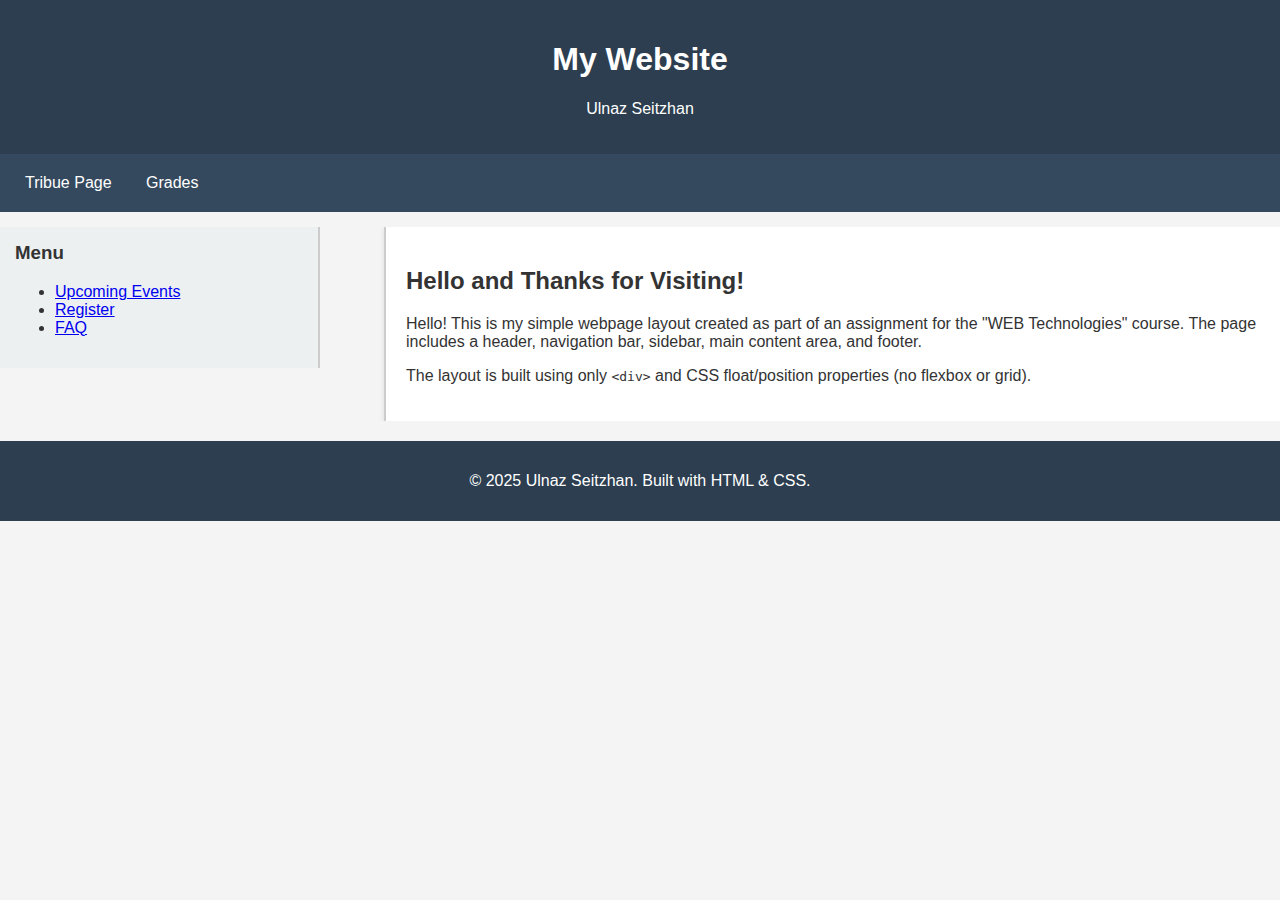
<file: index.html>
<!DOCTYPE html>
<html lang="en">
<head>
  <meta charset="UTF-8">
  <title>Simple Layout Page</title>
  <link rel="stylesheet" href="style.css">
</head>
<body>

  <div id="header">
    <h1>My Website</h1>
    <p> Ulnaz Seitzhan </p>
  </div>

  <div id="navbar">
  <a href="task2(tribute)/index2.html">Tribue Page</a>
  <a href="task3(grades)/index3.html">Grades</a>
</div>



  
  <div id="main">
    <div id="sidebar">
      <h3>Menu</h3>
      <ul>
        <li><a href="#">Upcoming Events</a></li>
        <li><a href="#">Register</a></li>
        <li><a href="#">FAQ</a></li>
      </ul>
    </div>

    <div id="content">
      <h2>Hello and Thanks for Visiting!</h2>
      <p>
        Hello! This is my simple webpage layout created as part of an assignment for the
        "WEB Technologies" course. The page includes a header,
        navigation bar, sidebar, main content area, and footer.
      </p>
      <p>
        The layout is built using only <code>&lt;div&gt;</code> and CSS float/position properties 
        (no flexbox or grid).
      </p>
    </div>
  </div>


  <div id="footer">
    <p>&copy; 2025 Ulnaz Seitzhan. Built with HTML & CSS.</p>
  </div>

</body>
</html>
</file>
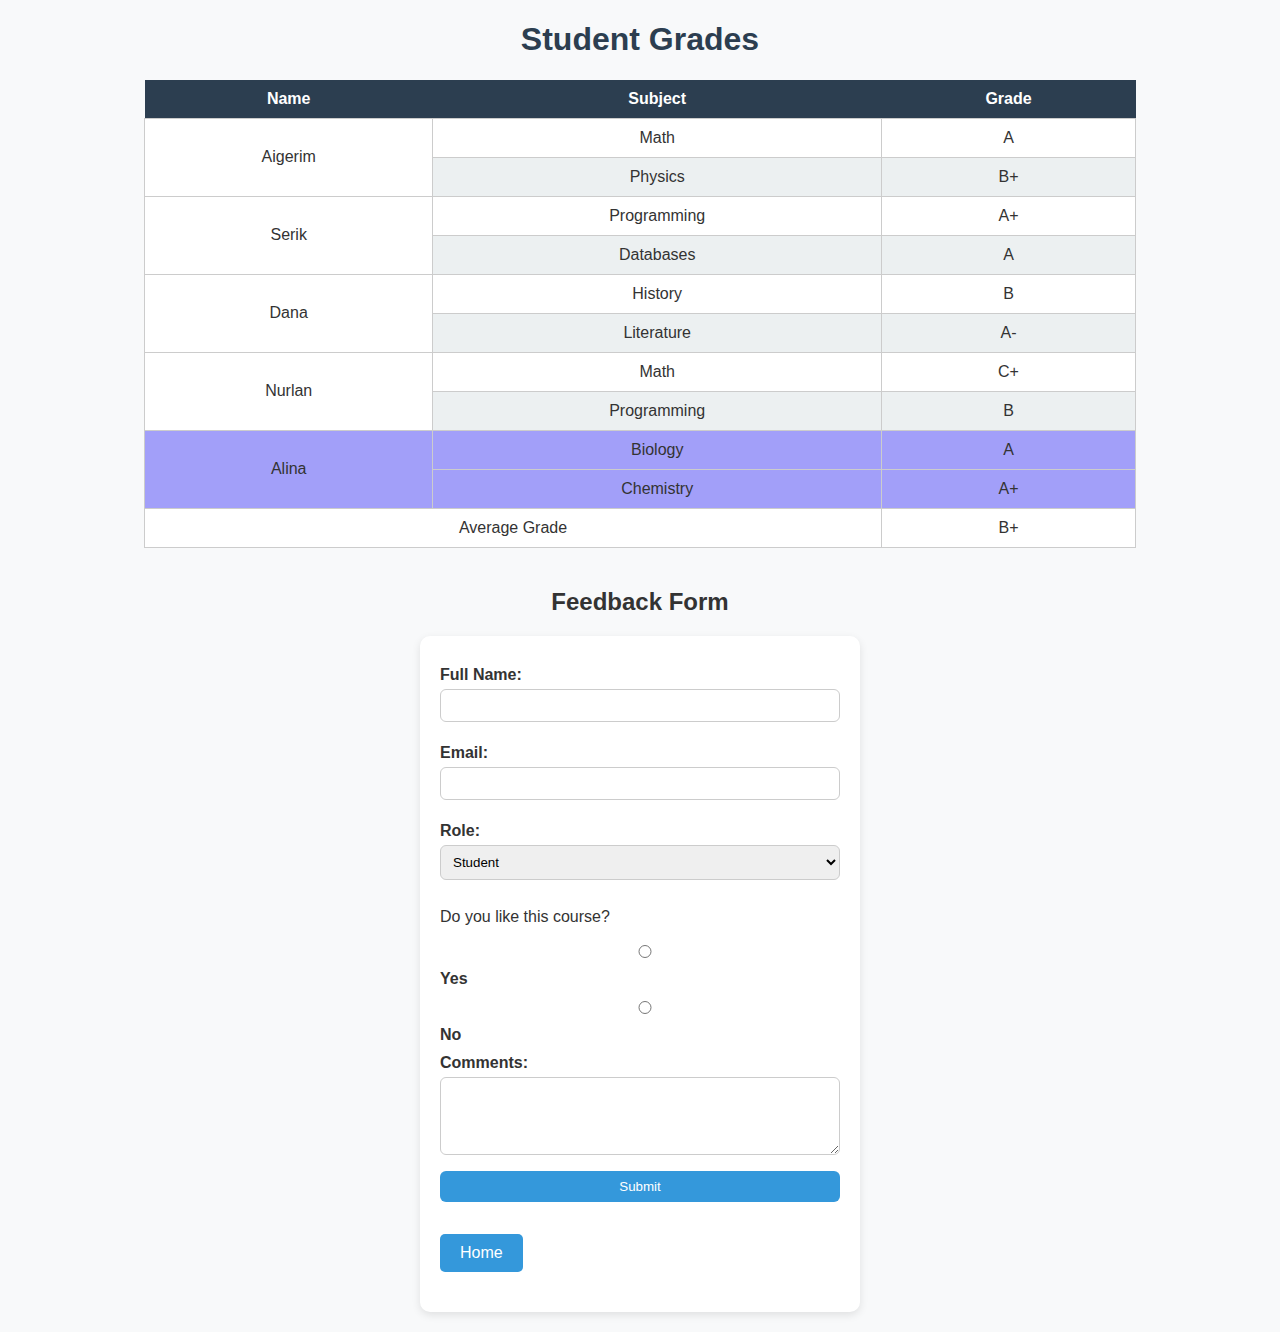
<file: index3.html>
<!DOCTYPE html>
<html lang="en">
<head>
  <meta charset="UTF-8">
  <title>Task 3: Table and Form</title>
  <link rel="stylesheet" href="style3.css">
</head>
<body>

  <h1 id="page-title">Student Grades</h1>

  <table>
    <thead>
      <tr>
        <th>Name</th>
        <th>Subject</th>
        <th>Grade</th>
      </tr>
    </thead>
    <tbody>
      <tr>
        <td rowspan="2">Aigerim</td>
        <td>Math</td>
        <td>A</td>
      </tr>
      <tr>
        <td>Physics</td>
        <td>B+</td>
      </tr>
      <tr>
        <td rowspan="2">Serik</td>
        <td>Programming</td>
        <td>A+</td>
      </tr>
      <tr>
        <td>Databases</td>
        <td>A</td>
      </tr>
      <tr>
        <td rowspan="2">Dana</td>
        <td>History</td>
        <td>B</td>
      </tr>
      <tr>
        <td>Literature</td>
        <td>A-</td>
      </tr>
      <tr>
        <td rowspan="2">Nurlan</td>
        <td>Math</td>
        <td>C+</td>
      </tr>
      <tr>
        <td>Programming</td>
        <td>B</td>
      </tr>
      <tr class="highlight-row">
        <td rowspan="2">Alina</td>
        <td>Biology</td>
        <td>A</td>
      </tr>
      <tr class="highlight-row">
        <td>Chemistry</td>
        <td>A+</td>
      </tr>
      <tr>
        <td colspan="2">Average Grade</td>
        <td>B+</td>
      </tr>
    </tbody>
  </table>

  <h2>Feedback Form</h2>
  <form class="form-container">
    <label for="name">Full Name:</label>
    <input type="text" id="name" required>

    <label for="email">Email:</label>
    <input type="email" id="email" required>

    <label for="role">Role:</label>
    <select id="role">
      <option>Student</option>
      <option>Teacher</option>
      <option>Other</option>
    </select>

        <p>Do you like this course?</p>
    <label class="radio-inline">
    <input type="radio" name="like" value="yes"> Yes
    </label>
    <label class="radio-inline">
    <input type="radio" name="like" value="no"> No
    </label>


    <label for="comments">Comments:</label>
    <textarea id="comments" rows="4"></textarea>

    <button type="submit">Submit</button>
    <a href="../index.html" class="form-button">Home</a>


  </form>

</body>
</html>
</file>
<file: style.css>
body {
  margin: 0;
  font-family: Arial, sans-serif;
  background: #f4f4f4;
  color: #333;
}

#header {
  background: #2c3e50;
  color: white;
  padding: 20px;
  text-align: center;
}


#navbar {
  background: #34495e;
  overflow: hidden;
  padding: 10px;
}

#navbar a {
  color: white;
  padding: 10px 15px;
  text-decoration: none;
  display: inline-block;
}

#navbar a:hover {
  background: #1abc9c;
  border-radius: 5px;
}


#main {
  width: 100%;
  overflow: hidden; 
  margin: 15px 0;
}


#sidebar {
  float: left;
  width: 25%;
  background: #ecf0f1;
  padding: 15px;
  box-sizing: border-box;
  border-right: 2px solid #ccc;
}

#sidebar h3 {
  margin-top: 0;
}


#content {
  float: right;
  width: 70%;
  background: white;
  padding: 20px;
  box-sizing: border-box;
  border-left: 2px solid #ccc;
  box-shadow: 0 2px 5px rgba(0,0,0,0.1);
}


#footer {
  clear: both;
  background: #2c3e50;
  color: white;
  text-align: center;
  padding: 15px;
  margin-top: 20px;
}
</file>
<file: style3.css>
body {
  font-family: Arial, sans-serif;
  background: #f8f9fa;
  margin: 20px;
  color: #333;
}

#page-title {
  text-align: center;
  color: #2c3e50;
}

table {
  width: 80%;
  margin: 20px auto;
  border-collapse: collapse;
  text-align: center;
}

th {
  background: #2c3e50;
  color: white;
  padding: 10px;
}

td {
  border: 1px solid #ccc;
  padding: 10px;
}

tr:nth-child(even) {
  background: #ecf0f1;
}

tr:nth-child(odd) {
  background: #fff;
}

.highlight-row {
  background: #a29ff9 !important;
}

h2 {
  text-align: center;
  margin-top: 40px;
}

.form-container {
    width: 400px;
    margin: 20px auto;
    background: white;
    padding: 20px;
    border-radius: 10px;
    box-shadow: 0 3px 8px rgba(0,0,0,0.1);
}

.form-container label {
    display: block;
    margin: 10px 0 5px;
    font-weight: bold;
}

.radio-inline {
    display: inline-flex;
    align-items: center;
    margin-right: 20px;
    font-weight: bold;
    gap: 6px; /* space between radio and label */
    vertical-align: middle;
}

.radio-inline input[type="radio"] {
    margin-right: 0;
    vertical-align: middle;
}

.radio-inline span {
    vertical-align: middle;
    display: inline-block;
}


.form-button {
  display: inline-block;
  margin: 20px 0;
  padding: 10px 20px;
  background: #3498db;
  color: white;
  text-decoration: none;
  border-radius: 5px;
  transition: background 0.3s;
}

.form-container input,
.form-container select,
.form-container textarea,
.form-container button {
  width: 100%;
  padding: 8px;
  margin-bottom: 12px;
  border: 1px solid #ccc;
  border-radius: 6px;
  box-sizing: border-box;
}

.form-container button {
  background: #3498db;
  color: white;
  border: none;
  cursor: pointer;
  transition: background 0.3s;
}


.form-container button:hover {
  background: #2980b9;
}
</file>
